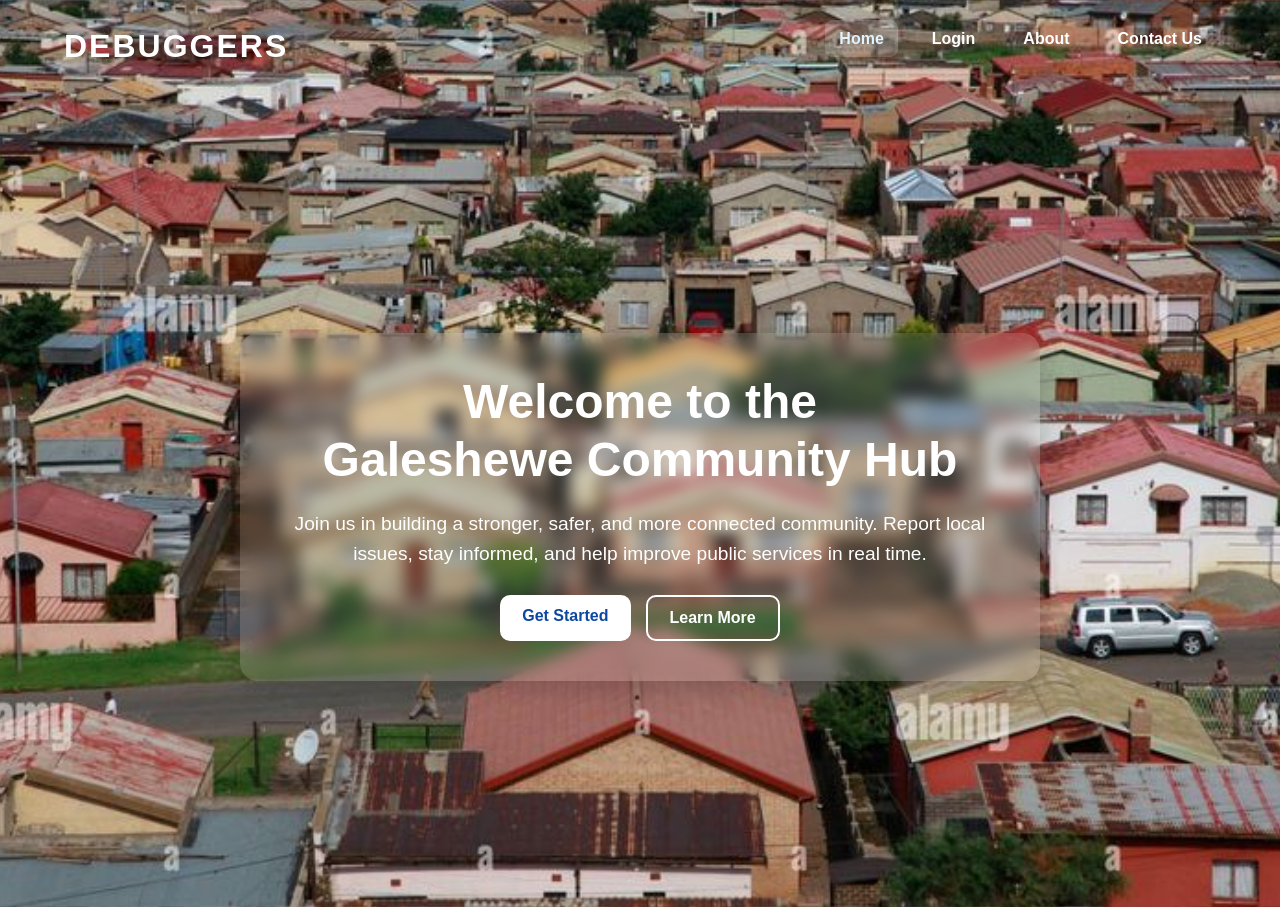
<file: Code/index.html>
<!DOCTYPE html>
<html lang="en">
<head>
  <meta charset="UTF-8">
  <meta name="viewport" content="width=device-width, initial-scale=1.0">
  <title>Galeshewe Community Hub - Home</title>
  <link rel="stylesheet" href="styles.css">
</head>
<body class="home-page">

  <div class="main">
    <nav class="navbar">
      <div class="icon">
        <h2 class="logo">Debuggers</h2>
      </div>

      <div class="menu">
        <ul>
          <li><a href="index.html" class="active">Home</a></li>
          <li><a href="login.html">Login</a></li>
          <li><a href="about.html">About</a></li>
          <li><a href="contact page.html"> Contact Us</a></li>
        </ul>
      </div>
    </nav>

    <section class="content">
      <div class="hero-box">
        <h1>Welcome to the <br>Galeshewe Community Hub</h1>
        <p>
          Join us in building a stronger, safer, and more connected community.
          Report local issues, stay informed, and help improve public services in real time.
        </p>

        <div class="hero-buttons">
          <a href="login.html" class="btn btn-primary">Get Started</a>
          <a href="about.html" class="btn btn-secondary">Learn More</a>
        </div>
      </div>
    </section>
  </div>

</body>
</html>
</file>
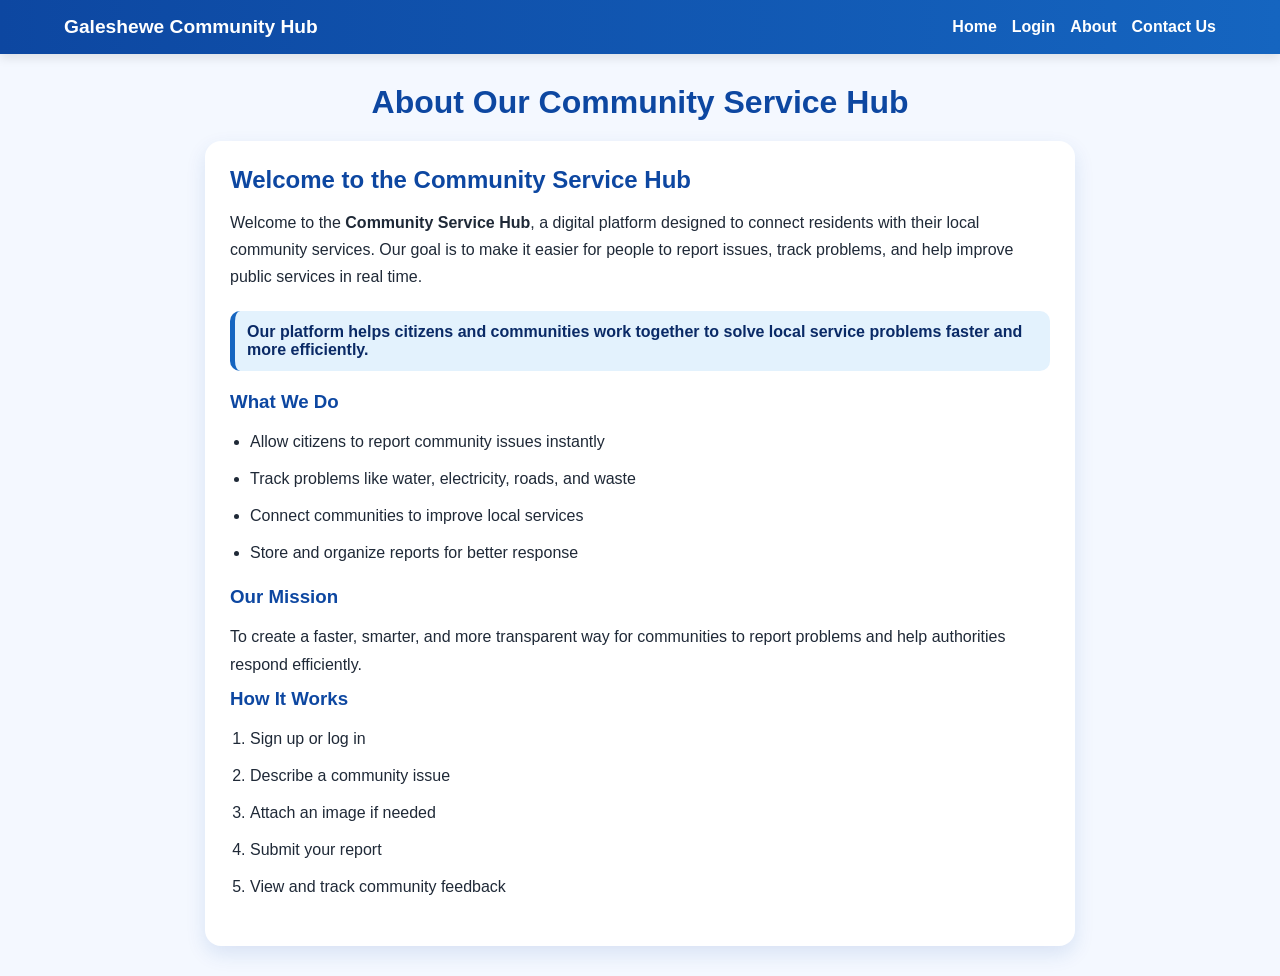
<file: Code/about.html>
<!DOCTYPE html>
<html lang="en">
<head>
  <meta charset="UTF-8">
  <meta name="viewport" content="width=device-width, initial-scale=1.0">
  <title>Galeshewe Community Hub - About</title>
  <link rel="stylesheet" href="styles.css">
</head>
<body>

  <nav class="top-nav">
    <div class="brand">Galeshewe Community Hub</div>
    <div class="nav-links">
      <a href="index.html">Home</a>
      <a href="login.html">Login</a>
      <a href="about.html" class="active-link">About</a>
      <a href="contact page.html"> Contact Us</a>
    </div>
  </nav>

  <div class="container">
    <h1 class="page-title">About Our Community Service Hub</h1>

    <div class="card">
      <h2>Welcome to the Community Service Hub</h2>

      <p>
        Welcome to the <strong>Community Service Hub</strong>, a digital platform designed to connect residents with their local community services.
        Our goal is to make it easier for people to report issues, track problems, and help improve public services in real time.
      </p>

      <div class="highlight">
        Our platform helps citizens and communities work together to solve local service problems faster and more efficiently.
      </div>

      <h3>What We Do</h3>
      <ul>
        <li>Allow citizens to report community issues instantly</li>
        <li>Track problems like water, electricity, roads, and waste</li>
        <li>Connect communities to improve local services</li>
        <li>Store and organize reports for better response</li>
      </ul>


      <h3>Our Mission</h3>
      <p>
        To create a faster, smarter, and more transparent way for communities to report problems and help authorities respond efficiently.
      </p>

      <h3>How It Works</h3>
      <ol>
        <li>Sign up or log in</li>
        <li>Describe a community issue</li>
        <li>Attach an image if needed</li>
        <li>Submit your report</li>
        <li>View and track community feedback</li>
      </ol>
    </div>
  </div>

</body>
</html>
</file>
<file: Code/styles.css>
/* =========================
   GLOBAL STYLES
========================= */
* {
  margin: 0;
  padding: 0;
  box-sizing: border-box;
  font-family: Arial, sans-serif;
}

:root {
  --primary: #0d47a1;
  --secondary: #1565c0;
  --accent: #42a5f5;
  --light: #e3f2fd;
  --dark: #0a2a66;
  --bg: #f4f8ff;
  --white: #ffffff;
  --text: #1f2937;
  --danger: #d32f2f;
}

body {
  background: var(--bg);
  color: var(--text);
}

/* =========================
   HOME PAGE
========================= */
.home-page {
  background: 
    url('pictures/picture.jpg.jpeg');
  background-size: cover;
  background-position: center;
  min-height: 100vh;
  color: var(--white);
}

.main {
  width: 100%;
  min-height: 100vh;
}

.navbar {
  width: 90%;
  max-width: 1200px;
  margin: auto;
  display: flex;
  justify-content: space-between;
  align-items: center;
  padding: 25px 0;
  flex-wrap: wrap;
}

.logo {
  font-size: 2rem;
  color: var(--white);
  text-transform: uppercase;
  letter-spacing: 2px;
}

.menu ul {
  display: flex;
  list-style: none;
  gap: 20px;
  flex-wrap: wrap;
}

.menu ul li a {
  text-decoration: none;
  color: var(--white);
  font-weight: bold;
  padding: 10px 14px;
  border-radius: 8px;
  transition: 0.3s;
}

.menu ul li a:hover,
.menu ul li a.active {
  background: rgba(255, 255, 255, 0.18);
  color: #e3f2fd;
}

.content {
  width: 90%;
  max-width: 1200px;
  margin: auto;
  min-height: calc(100vh - 100px);
  display: flex;
  align-items: center;
  justify-content: center;
  text-align: center;
  padding: 40px 0;
}

.hero-box {
  background: rgba(255, 255, 255, 0.12);
  backdrop-filter: blur(8px);
  padding: 40px 30px;
  border-radius: 18px;
  max-width: 800px;
  box-shadow: 0 8px 24px rgba(0, 0, 0, 0.2);
}

.hero-box h1 {
  font-size: 3rem;
  margin-bottom: 20px;
  line-height: 1.2;
}

.hero-box p {
  font-size: 1.2rem;
  margin-bottom: 25px;
  line-height: 1.6;
}

.hero-buttons {
  display: flex;
  justify-content: center;
  gap: 15px;
  flex-wrap: wrap;
}

/* =========================
   BUTTONS
========================= */
.btn {
  display: inline-block;
  text-decoration: none;
  padding: 12px 22px;
  border-radius: 10px;
  font-weight: bold;
  transition: 0.3s;
}

.btn-primary {
  background: var(--white);
  color: var(--primary);
}

.btn-primary:hover {
  background: #dbeafe;
}

.btn-secondary {
  background: transparent;
  color: var(--white);
  border: 2px solid var(--white);
}

.btn-secondary:hover {
  background: rgba(255, 255, 255, 0.15);
}

/* =========================
   TOP NAV (LOGIN & ABOUT)
========================= */
.top-nav {
  background: linear-gradient(90deg, var(--primary), var(--secondary));
  color: white;
  padding: 1rem 5%;
  display: flex;
  justify-content: space-between;
  align-items: center;
  flex-wrap: wrap;
  box-shadow: 0 4px 10px rgba(0, 0, 0, 0.1);
}

.top-nav .brand {
  font-weight: bold;
  font-size: 1.2rem;
}

.top-nav .nav-links {
  display: flex;
  gap: 15px;
  align-items: center;
  flex-wrap: wrap;
}

.top-nav a {
  color: white;
  text-decoration: none;
  font-weight: bold;
}

.top-nav a:hover,
.active-link {
  text-decoration: underline;
}

/* =========================
   LAYOUT
========================= */
.container {
  max-width: 900px;
  margin: 30px auto;
  padding: 0 15px;
}

.page-title {
  text-align: center;
  color: var(--primary);
  margin-bottom: 20px;
  font-size: 2rem;
}

.card {
  background: white;
  padding: 25px;
  border-radius: 16px;
  box-shadow: 0 8px 20px rgba(13, 71, 161, 0.12);
  margin-bottom: 20px;
}

h2, h3 {
  color: var(--primary);
  margin-bottom: 15px;
}

p, li {
  line-height: 1.7;
  margin-bottom: 10px;
}

ul, ol {
  padding-left: 20px;
  margin-bottom: 20px;
}

.highlight {
  background: var(--light);
  border-left: 5px solid var(--secondary);
  padding: 12px;
  border-radius: 10px;
  margin: 20px 0;
  color: var(--dark);
  font-weight: bold;
}

/* =========================
   FORM STYLES
========================= */
input,
textarea {
  width: 100%;
  padding: 12px;
  margin: 10px 0;
  border: 1px solid #cbd5e1;
  border-radius: 10px;
  font-size: 1rem;
}

input:focus,
textarea:focus {
  outline: none;
  border-color: var(--accent);
  box-shadow: 0 0 0 3px rgba(66, 165, 245, 0.2);
}

textarea {
  min-height: 120px;
  resize: vertical;
}

button {
  background: linear-gradient(90deg, var(--primary), var(--secondary));
  color: white;
  border: none;
  padding: 12px;
  border-radius: 10px;
  cursor: pointer;
  width: 100%;
  font-size: 1rem;
  font-weight: bold;
  transition: 0.3s;
  margin-top: 10px;
}

button:hover {
  opacity: 0.95;
  transform: translateY(-1px);
}

.toggle-text {
  cursor: pointer;
  color: var(--secondary);
  margin-top: 15px;
  text-align: center;
  font-weight: bold;
}

.hidden {
  display: none;
}

/* =========================
   REPORT FEED
========================= */
.welcome {
  background: linear-gradient(90deg, #dbeafe, #eff6ff);
  border-left: 5px solid var(--secondary);
  padding: 12px;
  border-radius: 10px;
  margin-bottom: 15px;
  color: var(--dark);
  font-weight: bold;
}

.post {
  border-bottom: 1px solid #e5e7eb;
  padding: 20px 0;
  list-style: none;
}

.post:last-child {
  border-bottom: none;
}

.post-img {
  width: 100%;
  border-radius: 10px;
  margin-top: 10px;
  max-height: 350px;
  object-fit: cover;
}

.meta {
  font-size: 0.85rem;
  color: #64748b;
  margin-top: 5px;
  margin-bottom: 8px;
}

.btn-delete {
  color: var(--danger);
  background: none;
  border: none;
  cursor: pointer;
  float: right;
  width: auto;
  padding: 0;
  margin: 0;
  font-weight: bold;
}

/* =========================
   RESPONSIVE
========================= */
@media (max-width: 768px) {
  .navbar,
  .top-nav {
    flex-direction: column;
    gap: 15px;
    align-items: flex-start;
  }

  .hero-box h1 {
    font-size: 2rem;
  }

  .hero-box p {
    font-size: 1rem;
  }

  .hero-buttons {
    flex-direction: column;
    align-items: center;
  }
}

.map{
  height: 300px;
  width: 100%;
  border-radius: 10px;
  margin: 10px 0;
}
</file>
